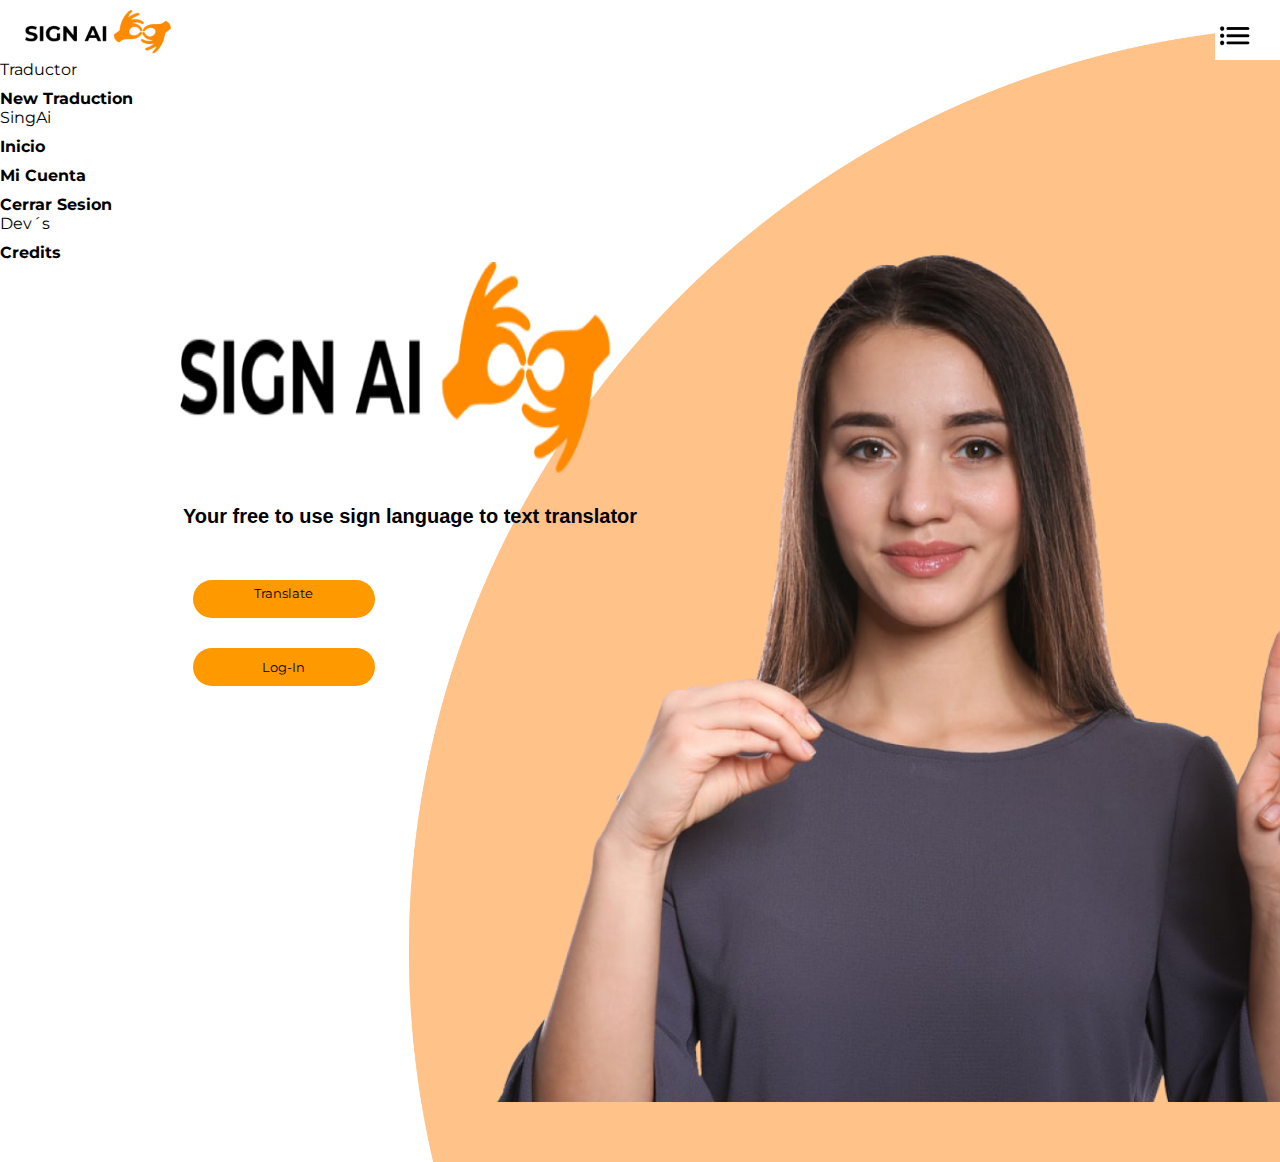
<file: 1pantalla/index.html>
<!DOCTYPE html>
<html lang="en">
<head>
    <meta charset="UTF-8">
    <meta http-equiv="X-UA-Compatible" content="IE=edge">
    <meta name="viewport" content="width=device-width, initial-scale=1.0">
    <title>Document</title>
    <link rel="stylesheet" href="style.css">
    <link rel="preconnect" href="https://fonts.googleapis.com">
    <link rel="preconnect" href="https://fonts.gstatic.com" crossorigin>
    <link href="https://fonts.googleapis.com/css2?family=Montserrat:ital,wght@0,100..900;1,100..900&display=swap" rel="stylesheet">
</head>
<body>

    <header class="header">
        <div class="logo">
            <img src="logof.png" >
        </div>
        <ul class="menuu">
                <li><a href="#"> <img src="menuf.png" alt="" class="img5" id="fotito"></a>
                </li>
        </ul> 
    </header>
    <div id="dropdown">
        <ul class="ul1">
            Traductor
            <a href="../4pantalla-trns/index.html" class="tr">
                New Traduction
            </a>
        </ul>
        <ul class="ul1">
            SingAi
            <a href="../1pantalla/index.html" class="tr">Inicio</a>
            <a href="" class="tr">Mi Cuenta</a>
            <a href="" class="tr">Cerrar Sesion</a>
        </ul>
        <ul class="ul1">
            Dev´s
            <a href="" class="tr" id="1"> Credits</a>
        </ul>
    </div>

    <main>
        <div class="main_izq"> 
              <img src="logof.png" alt="logo2png">
              <div>
                    <p class="text1">
                       Your free to use sign language to text translator
                    </p>
                    <button class="btnt"> 
                        Translate
                    </button>
                    <a href="../2pantalla/index.html">
                        <button class="btnl" id="bt"> 
                            Log-In
                        </button>
                    </a>
              </div>
        </div>
        <div class="main_der">
            <img src="mujer1.png" alt="mujer1">
        </div>
    </main>

<script src="btn.js"></script>
</body>
</html>
</file>
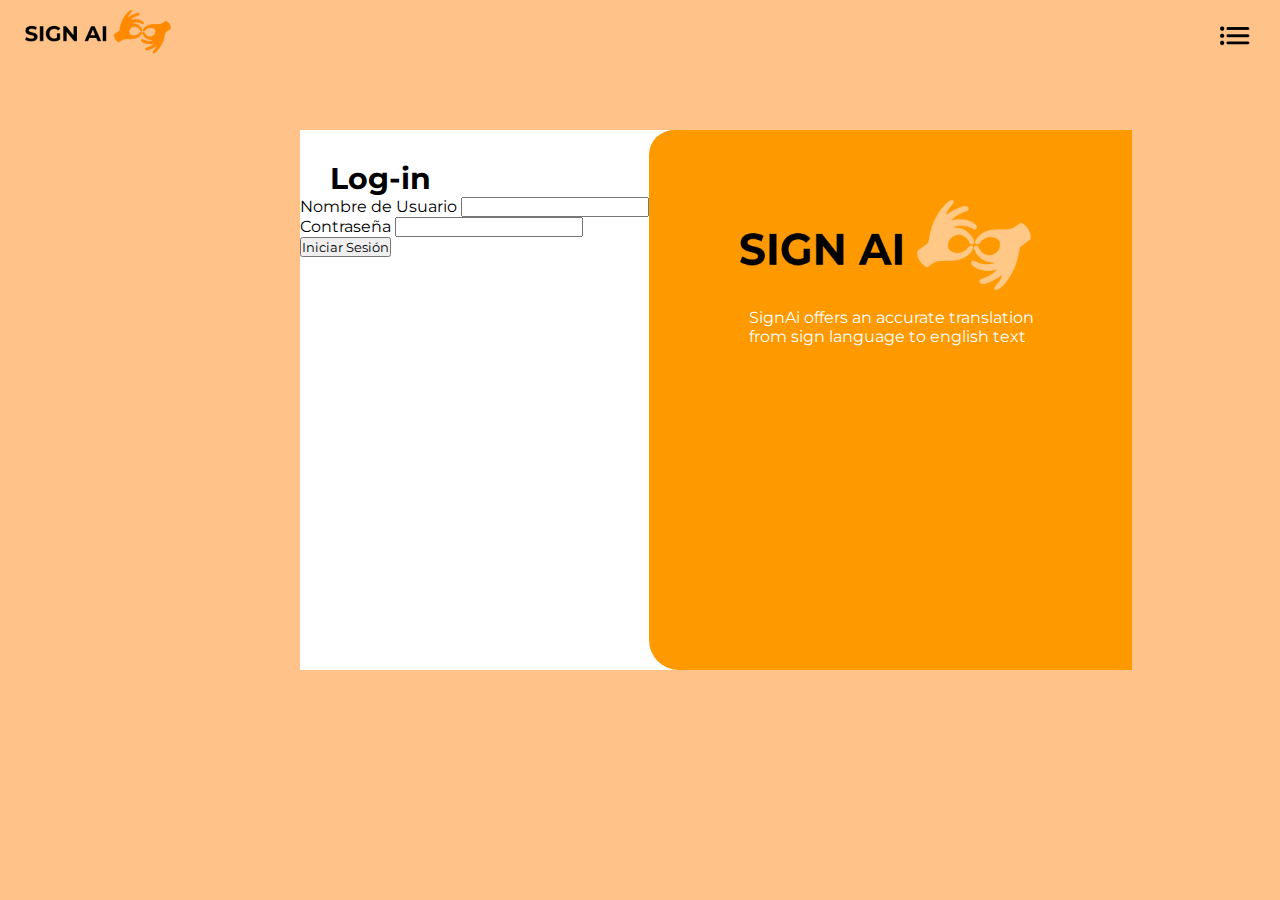
<file: 2pantalla/index.html>
<!DOCTYPE html>
<html lang="en">
<head>
    <meta charset="UTF-8">
    <meta name="viewport" content="width=device-width, initial-scale=1.0">
    <title>Document</title>
    <link rel="stylesheet" href="style.css">
    <link href="https://fonts.googleapis.com/css2?family=Montserrat:ital,wght@0,100..900;1,100..900&display=swap" rel="stylesheet">
</head>
<header class="header">
    <div class="logo">
        <img src="loguito.png" >
    </div>
    <div class="menu">
        <img src="menux.png" >
    </div> 

</header>
<body>
    
    <main>
    <div class="maini">
        <p class="lp">Log-in</p>        
         <form action="/login" method="post">
            <label for="username">Nombre de Usuario</label>
            <input type="text" id="username" name="username" required>

            <label for="password">Contraseña</label>
            <input type="password" id="password" name="password" required>

            <button type="submit">Iniciar Sesión</button>
        </form>
    </div>
    <div class="maind">
        <img src="logog.png" class="logog">
        <p class="text">SignAi offers an accurate translation from sign language to english text</p>
    </div>
    </main>
    
</body>
</html>
</file>
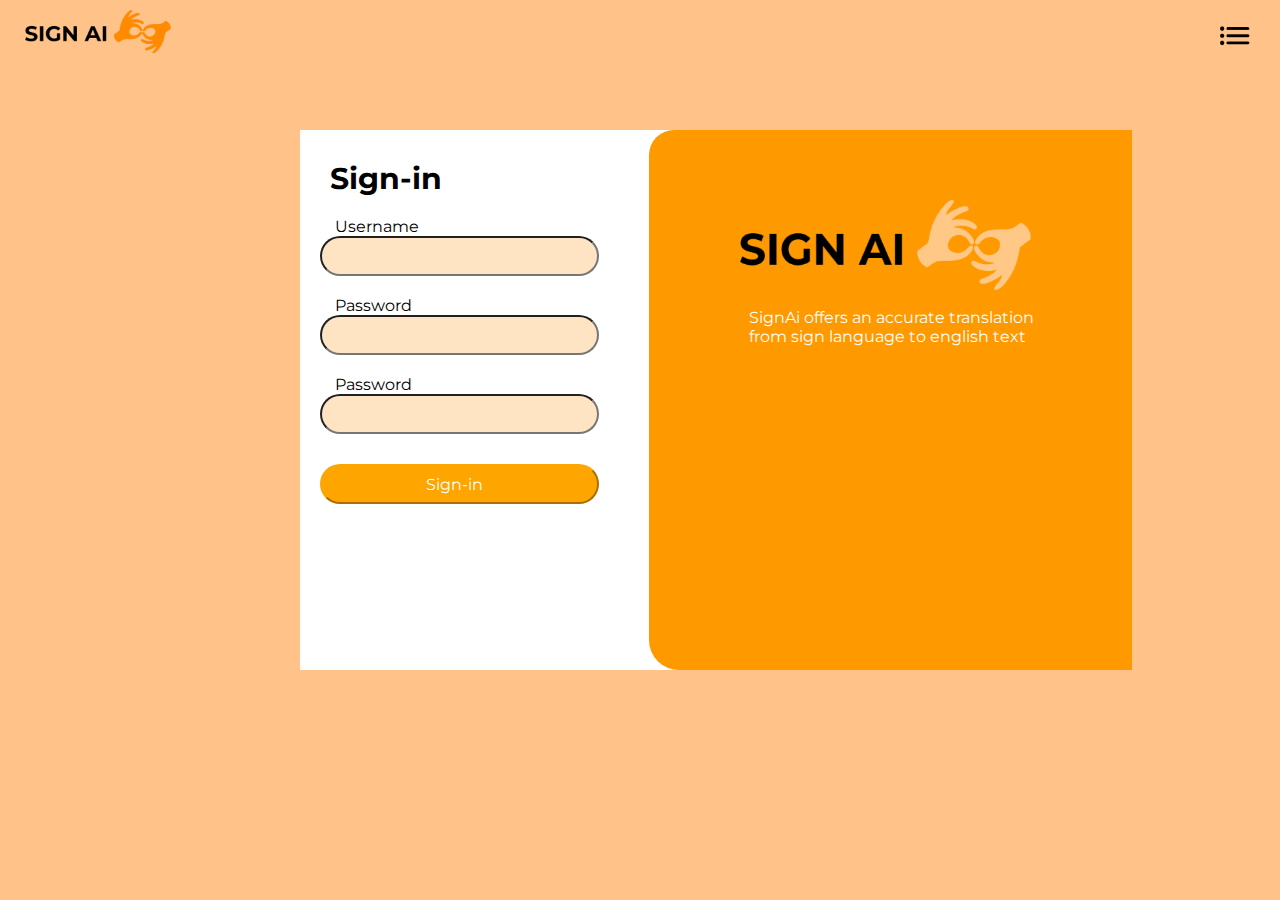
<file: 3pantalla/index.html>
<!DOCTYPE html>
<html lang="en">
<head>
    <meta charset="UTF-8">
    <meta http-equiv="X-UA-Compatible" content="IE=edge">
    <meta name="viewport" content="width=device-width, initial-scale=1.0">
    <title>Document</title>
    <link rel="stylesheet" href="style.css">
    <link href="https://fonts.googleapis.com/css2?family=Montserrat:ital,wght@0,100..900;1,100..900&display=swap" rel="stylesheet">
</head>
<header class="header">
    <div class="logo">
        <img src="logof.png" >
    </div>
    <div class="menu">
        <img src="menuf.png" >
    </div> 

</header>
<body>
    <main>
        <div class="maini">
            <p class="lp">Sign-in</p>        
         <form action="/login" method="post">
            <label for="username" class="label1">Username</label>
            <input type="text" id="username" name="username" required>

            <label for="password" class="label2">Password</label>
            <input type="password" id="password" name="password" required>

            <label for="password" class="label2">Password</label>
            <input type="password" id="password" name="password" required>

         <div>
            <button type="submit" class="btnn">Sign-in</button>
         </div> 
        
        
        </form>
        </div>
        <div class="maind">
            <img src="logog.png" class="logog">
        <p class="text">SignAi offers an accurate translation from sign language to english text</p>
        </div>
    </main>
</body>
</html>
</file>
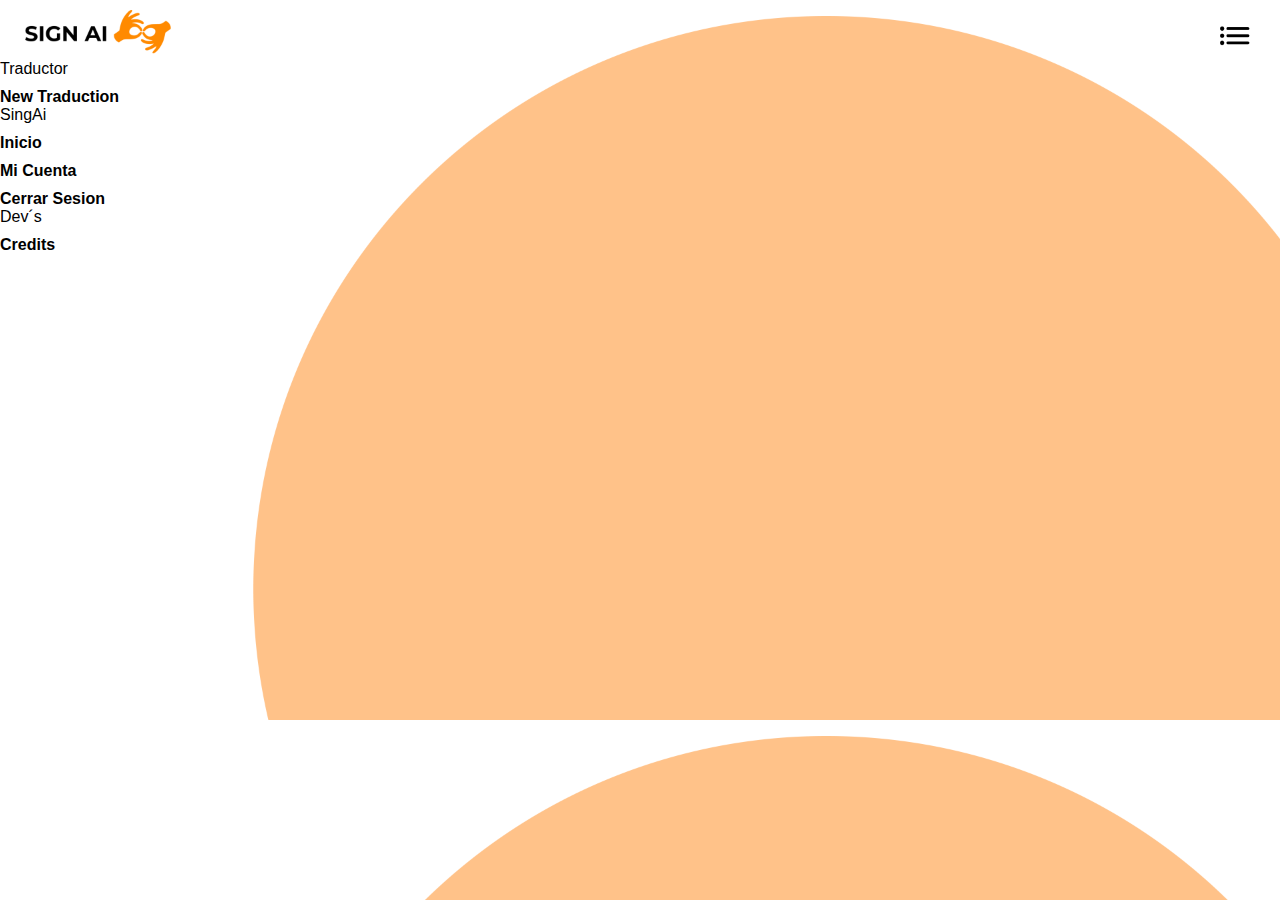
<file: 4pantalla-trns/index.html>
<!DOCTYPE html>
<html lang="en">
<head>
    <meta charset="UTF-8">
    <meta http-equiv="X-UA-Compatible" content="IE=edge">
    <meta name="viewport" content="width=device-width, initial-scale=1.0">
    <title>Document</title>
    <link rel="stylesheet" href="../1pantalla/style.css" />
</head>
<body>
    <script src="header.js"></script>
</body>
</html>
</file>
<file: 1pantalla/style.css>
*{
    margin: 0px;
    padding: 0px;
    box-sizing: border-box;
    font-family: "Montserrat", sans-serif;
}

body{
    background-image: url("fondo1si.png");
    background-size: cover;
    overflow: hidden;
}

header {
    width: 100%;
    height: 60px;
    display: flex;
    justify-content: space-between;
    padding: -10px 10px;
}

.logo{
    width: 140px;
    /*height: 60px;*/
    
}

.logo img{
    height: 100%;
    padding-left: 25px;
    padding-top: 10px;
}

.menu{
    /*width: 100%;
    height: 40px;*/
    justify-content: right;
   
}
.menu img{
    width: 40px;
    height: 40px;
    margin-right: 25px;
    margin-top: 15px;
}

main{
    display: flex;
    width: 100vw;
    height: 100vh;
}

.main_izq{
    height: 90%;
    width: 50%;
    display: flex;
    margin-left: 180px;
    align-items: center;
    justify-content: flex-start;
    flex-direction: column;

}

.main_izq img{
    width: 100%;
    height: 30%;
    display: flex;
    margin-bottom: 0px;
    z-index: -100;
}

.main_der{
    height: 100%;
    width: 50%;
    display: flex;
    justify-content: center;
    align-items: center;
}

.main_der img{
    height: 100%;
    display: flex;
    margin-right: 150px;
    margin-bottom: 120px;
    position: relative;
    z-index: -20;
}

.text1{
    font-size: 20px;
    height: 100%;
    width: 100%;
    font-weight: bold;
    font-family: -apple-system, BlinkMacSystemFont, 'Segoe UI', Roboto, Oxygen, Ubuntu, Cantarell, 'Open Sans', 'Helvetica Neue', sans-serif;
    margin-bottom: -30px;
}
.btns{
    height: 100%;
    width: 100%;
    
}
.btnt{
    padding: 5px;
    height: 40%;
    width: 40%;
    display: flex;
    flex-direction: column;
    align-items: center;
    gap: 10px;
    margin: 10px;
    margin-bottom: 20px;
    background-color: rgb(255, 153, 0);
    border: 0px;
    border-radius: 25px;
}
.btnl{
    gap: 10px;
    width: 40%;
    height: 40%;
    padding: 5px;
    margin : 10px;
    background-color: rgb(255, 153, 0);
    border: 0px;
    border-radius: 25px;
    align-items: center;
}
.label1{
    
}
.menuu{
    padding: 0;
    margin: 0;
    box-sizing: border-box;
    display: flex;
    justify-content: space-between;
    list-style: none;
    background-color:white;

}
.img5{
    width: 40px;
    height: 40px;
    margin-right: 25px;
    margin-top: 15px;
}
.menuu li{
    display: inline-block;
}
.menuu li:hover #dropdown{
    display: flex;
}
.menuu #dropdown{
    display: none;
    position: absolute;
    top: 0px;
    left: 0;
    background-color: white;
    width: 100vw;
    height: 160px;
    margin: 10px;
    justify-content: space-between;
    z-index: -10;
    padding-top: 50px;
    padding-left: 10px;
    padding-right: 10px;
    align-items: center;
}
.ul1{
    display: flex;
    flex-direction: column;
}
.tr{
    margin-top: 10px;
    text-decoration: none;
    color: inherit;
    font-weight: bold;
}
.dev{
    padding-right: 10px;
}
#1{
    padding-right: 10px;
}
</file>
<file: 2pantalla/style.css>
*{
    margin: 0px;
    padding: 0px;
    box-sizing: border-box;
    font-family: "Montserrat", sans-serif;
}
body{
    background-image: url("fondo.png");
    background-size: cover;
    overflow: hidden;
}
header {
    width: 100%;
    height: 60px;
    display: flex;
    justify-content: space-between;
    padding: -10px 10px;
}
.logo{
    width: 140px;
    /*height: 60px;*/
    
}

.logo img{
    height: 100%;
    padding-left: 25px;
    padding-top: 10px;
}

.menu{
    /*width: 100%;
    height: 40px;*/
    justify-content: right;
   
}
.menu img{
    width: 40px;
    height: 40px;
    margin-right: 25px;
    margin-top: 15px;
}
main{
    display: flex;
    width: 65vw;
    height: 60vh;
    background-color:white;
    justify-content: center;
    margin-left: 300px;
    margin-top: 70px;
}
.maind{
    background-color:rgb(255, 153, 0);
    border-top-left-radius: 25px;
    border-bottom-left-radius: 30px;
    
}
.logog{
    width: 483px;
    height: 174px;
    padding-left: 90px;
    padding-top: 70px;
    margin-bottom: px;
    padding-right: 80px;
}
.logog img{
  
}
.maind{
    padding:0 ;
}
.text{
    width: 80%;
    height: 80%;
    padding-left: 100px;
    color: white;
}
.lp{
    font-size: 30px;
    font-family: "Montserrat", sans-serif;
    font-weight: 700 ;
    padding-left: 30px;
    padding-top: 30px;
}
</file>
<file: 3pantalla/style.css>
*{
    margin: 0px;
    padding: 0px;
    box-sizing: border-box;
    font-family: "Montserrat", sans-serif;
}
body{
    background-image: url("fondo.png");
    background-size: cover;
    overflow: hidden;
}
header {
    width: 100%;
    height: 60px;
    display: flex;
    justify-content: space-between;
    padding: -10px 10px;
}
.logo{
    width: 140px;
    /*height: 60px;*/
    
}

.logo img{
    height: 100%;
    padding-left: 25px;
    padding-top: 10px;
}

.menu{
    /*width: 100%;
    height: 40px;*/
    justify-content: right;
   
}
.menu img{
    width: 40px;
    height: 40px;
    margin-right: 25px;
    margin-top: 15px;
}
main{
    display: flex;
    width: 65vw;
    height: 60vh;
    background-color:white;
    justify-content: center;
    margin-left: 300px;
    margin-top: 70px;
    justify-content: space-between;
}
.maind{
    height: 100%;
    width: 60%;
    background-color:rgb(255, 153, 0);
    border-top-left-radius: 25px;
    border-bottom-left-radius: 30px;
    padding: 0;
}
.logog{
    width: 483px;
    height: 174px;
    padding-left: 90px;
    padding-top: 70px;
    margin-bottom: px;
    padding-right: 80px;
}
.logog img{
  
}
.maind{
    padding:0 ;
}
.text{
    width: 80%;
    height: 80%;
    padding-left: 100px;
    color: white;
}
.lp{
    font-size: 30px;
    font-family: "Montserrat", sans-serif;
    font-weight: 700 ;
    padding-left: 30px;
    padding-top: 30px;
    margin-bottom: 20px;
}
form{

}
.maini input[type="password"]{
    width: 80%;
    padding-right: 10px;
    height: 40px;
    font-size: 16px;
    margin-bottom: 20px;
    border-radius:25px;
    margin-left: 20px;
    background-color: bisque;
}
.maini input[type="text"]{
    width: 80%;
    padding-right: 10px;
    height: 40px;
    font-size: 16px;
    margin-bottom: 20px;
    border-radius: 25px;
    margin-left: 20px;
    background-color: bisque;
}
.label1{
    margin: 35px;
}
.label2{
    margin: 35px;
}
.btnn{
    margin-top: 10px;
    width: 80%;
    padding-right: 10px;
    height: 40px;
    font-size: 16px;
    margin-bottom: 20px;
    border-radius: 25px;
    margin-left: 20px;
    background-color:orange;
    border-color: orange;
    
}
.btnn{
    color: white;
}
.no{
    margin-left: 25px;
}
.crear{
   
}
.abajo{
    display: flex;
    justify-content: stretch;
}
</file>
